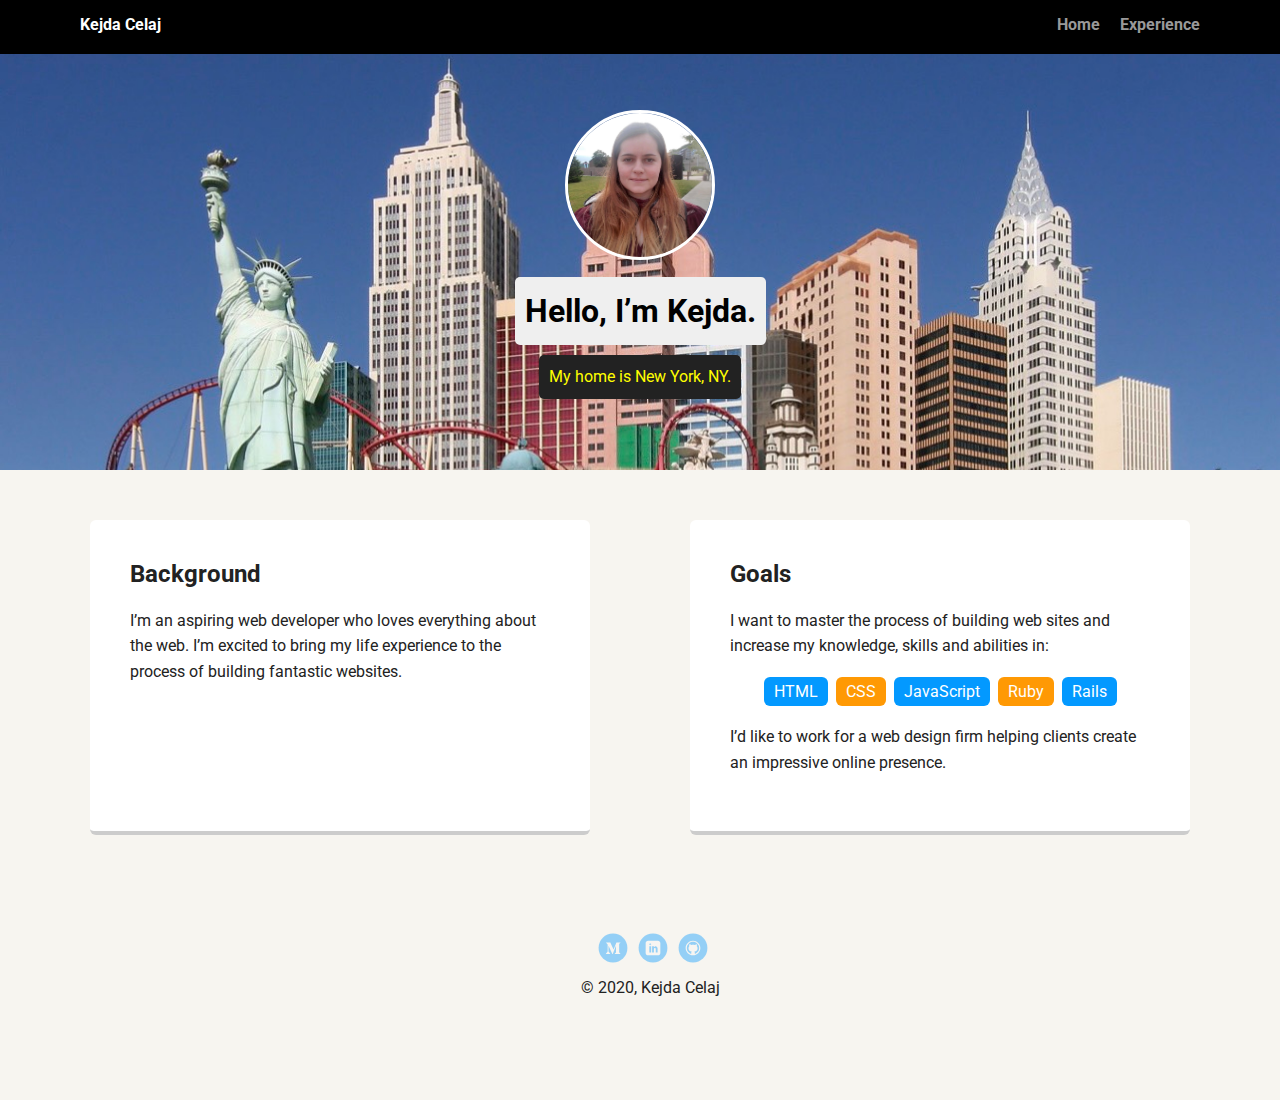
<file: portfolio_update_v1/html/index.html>
<!doctype html>
<html lang="en">
<head>
  <meta charset="utf-8">
  <title>Kejda Celaj's Profile</title>
  <meta name="viewport" content="width=device-width, initial-scale=1.0">
  <link rel="stylesheet" href="../css/styles.css">
  <link href="https://fonts.googleapis.com/css?family=Muli%7CRoboto:400,300,500,700,900" rel="stylesheet"></head>
  <body>

    <div class="main-nav">
        <ul class="nav">
          <li class="name">Kejda Celaj</li>
          <li><a href="../html/index.html">Home</a></li>
          <li><a href="../html/experience.html">Experience</a></li>
        </ul>
    </div>

    <header>
      <img src="../images/me.jpg" alt="Drawing of Kejda Celaj" class="profile-image">
      <h1 class="tag name">Hello, I’m Kejda.</h1>
      <p class="tag location">My home is New York, NY.</p>
    </header>

    <main class="flex">
      <div class="card">
        <h2>Background</h2>
        <p>I’m an aspiring web developer who loves everything about the web. 
          I’m excited to bring my life experience to the 
          process of building fantastic websites.</p>
      </div> 

      <div class="card">
        <h2>Goals</h2>
        <p>I want to master the process of building web sites and increase my knowledge, skills and abilities in:</p>
        <ul class="skills">
          <li>HTML</li>
          <li>CSS</li>
          <li>JavaScript</li>
          <li>Ruby</li>
          <li>Rails</li>
        </ul>
        <p>I’d like to work for a web design firm helping clients create an impressive online presence.</p>
      </div> 

    </main>
    <footer>
      <ul>
        <li><a href="https://medium.com/@kejda.b.celaj" class="social medium">Medium</a></li>
        <li><a href="https://www.linkedin.com/in/mytech-solutions/" class="social linkedin">LinkedIn</a></li>
        <li><a href="https://github.com/KejdaCelaj" class="social github">Github</a></li>
      </ul>
      <p class="copyright">&COPY; 2020, Kejda Celaj</p>
    </footer>
  </body>
  </html>
</file>
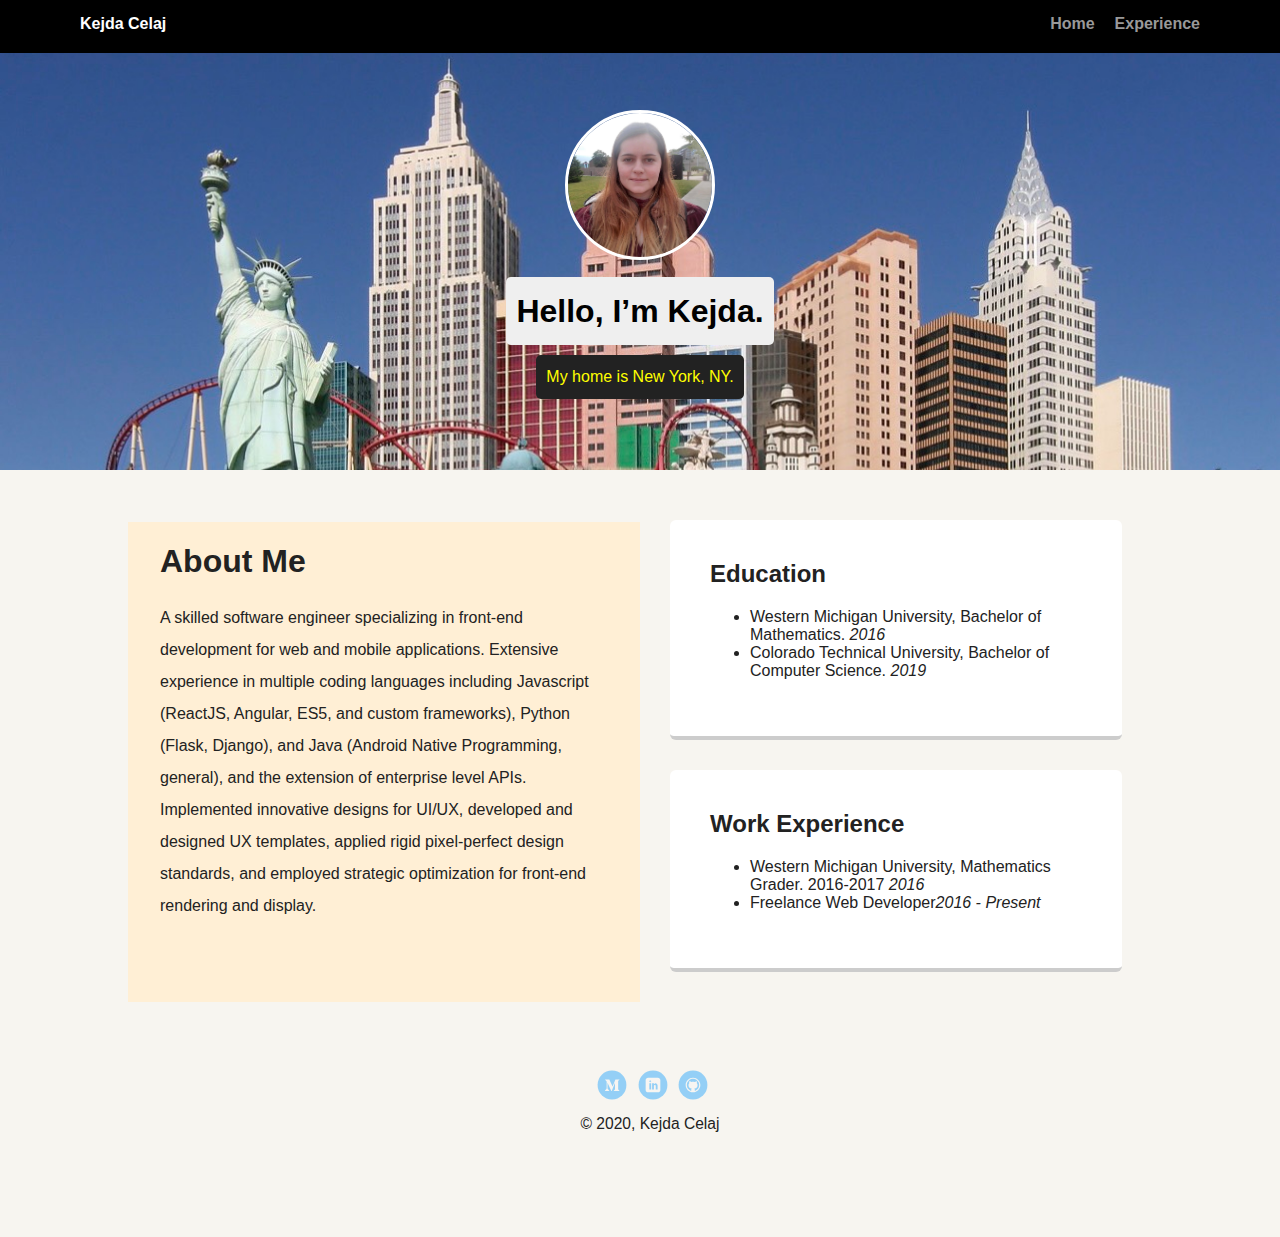
<file: portfolio_update_v1/html/experience.html>
<!DOCTYPE html>
<html lang="en">
    <head>
        <meta charset="UTF-8">
        <title>Experience</title>
        <link rel="stylesheet" href="../css/styles.css">
        <link rel="stylesheet" href="../css/experience.css">
    </head>

    <body>

        <div class="main-nav">
            <ul class="nav">
              <li class="name">Kejda Celaj</li>
              <li><a href="../html/index.html">Home</a></li>
              <li><a href="../html/experience.html">Experience</a></li>
            </ul>
        </div>
    
        <header>
          <img src="../images/me.jpg" alt="Drawing of Kejda Celaj" class="profile-image">
          <h1 class="tag name">Hello, I’m Kejda.</h1>
          <p class="tag location">My home is New York, NY.</p>
        </header>

        <main class="clearfix">
            <div class="content">
                <div class="about">
                    <h1>About Me</h1>
                    <p id="description">A skilled software engineer specializing in front-end development for web and mobile applications. 
                        Extensive experience in multiple coding languages including Javascript (ReactJS, Angular, ES5, 
                        and custom frameworks), Python (Flask, Django), and Java (Android Native Programming, general), 
                        and the extension of enterprise level APIs. Implemented innovative designs for UI/UX, 
                        developed and designed UX templates, applied rigid pixel-perfect design standards, and employed 
                        strategic optimization for front-end rendering and display.</p>
               </div>
    
               
                <div class=" experience">
                    <div class="card">
                        <h2>Education</h2>
                        <ul>
                            <li>Western Michigan University, Bachelor of Mathematics. <em>2016</em></li>
                            <li>Colorado Technical University, Bachelor of Computer Science. <em>2019</em></li>
                        </ul>
                    </div>
                    <div class="card">
                        <h2>Work Experience</h2>
                        <ul>
                            <li>Western Michigan University, Mathematics Grader. 2016-2017 <em>2016</em></li>
                            <li>Freelance Web Developer<em>2016 - Present</em></li>
                        </ul>
                    </div>
                </div>
            </div>

        </main>

        <footer>
            <ul>
                <li><a href="https://medium.com/@kejda.b.celaj" class="social medium">Medium</a></li>
                <li><a href="https://www.linkedin.com/in/mytech-solutions/" class="social linkedin">LinkedIn</a></li>
                <li><a href="https://github.com/KejdaCelaj" class="social github">Github</a></li>
            </ul>
            <p class="copyright">&COPY; 2020, Kejda Celaj</p>
        </footer>
    </body>
</html>
</file>
<file: portfolio_update_v1/css/styles.css>
/* Global Layout Set-up */
* { 
  box-sizing: border-box;
}
  
body {
  margin: 0;
  padding: 0;
  text-align: center;
  font-family: 'Roboto', sans-serif;
  color: #222;
  background: #f7f5f0;
}
/* Link Styles */

a {
  text-decoration: none;
  color: #999;
}
a:hover {
  color: #6633ff;
}

/* Section Styles */

.main-nav {
  width: 100%;
  background: black;
  min-height: 30px;
  padding: 10px;
  position: fixed;
  text-align: center;
}
.nav {
  display: flex;
  justify-content: space-around;
  font-weight: 700;
  list-style-type: none;
  margin: 0 auto;
  padding: 0;
}

.nav .name {
    display: block;
    margin-right: auto;
    color: white;
}
.nav li {
  padding: 5px 10px 10px 10px;
}
.nav a {
  transition: all .5s;
}
.nav a:hover {
  color: white
}

header {
  text-align: center;
  background: url('../images/new_york.jpeg') no-repeat top center ;
  background-size: cover;
  overflow: hidden;
  padding-top: 60px;
}
header {
  line-height: 1.5;
}
header .profile-image {
  margin-top: 50px;
  width: 150px;
  height: 150px;
  border-radius: 50%;
  border: 3px solid white;
  transition: all .5s;
}
header .profile-image:hover {
  transform: scale(1.2) rotate(5deg);
}
.tag {
  background-color: #efefef;
  color: black;
  padding: 10px;
  border-radius: 5px;
  display: table;
  margin: 10px auto;
} 
.location {
  background-color: #222;
  color: yellow;
}
.card {
  margin: 30px;
  padding: 20px 40px 40px;
  max-width: 500px;
  text-align: left;
  background: #fff;
  border-bottom: 4px solid #ccc;
  border-radius: 6px;
  transition: all .5s;
}
.card:hover {
  border-color: #ff99ff;
}

ul.skills {
  padding: 0;
  text-align: center;
}

.skills li {
  border-radius: 6px;
  display: inline-block;
  background: #ff9904;
  color: white;
  padding: 5px 10px;
  margin: 2px;
}

.skills li:nth-child(odd) {
  background: #0399ff;
}

footer {
  width: 100%;
  min-height: 30px;
  padding: 20px 0 40px 20px;
}

footer .copyright {
  top: -8px;
  font-size: .75em;
}

footer ul {
  list-style-type: none;
  margin: 0;
  padding: 0;
}

footer ul li {
  display: inline-block;
}

a.social {
  display: inline-block;
  text-indent: -9999px;
  margin-left: 5px;
  width: 30px;
  height: 30px;
  background-size: 30px 30px;
  opacity: .4;
  transition: all .5s;
}
a.medium {
  background-image: url(../images/medium-m-brands.svg);
}
a.linkedin {
  background-image: url(../images/linkedin.svg);
}
a.github {
  background-image: url(../images/github.svg);
}
a.social:hover {
  opacity: 1;
}
.clearfix {
  clear: both;
}

.about {
  padding: 0 2rem;
  text-align: left;
  border-bottom: #ccc;
}

/* Styles for larger screens */
@media screen and (min-width: 720px) {
  
  .flex {
      display: -ms-flexbox;      /* TWEENER - IE 10 */
      display: flex; 
      max-width: 1200px;
      -ms-flex-pack: distribute;
      justify-content: space-around;
      margin: 0 auto;
  }

  header {
    min-height: 470px;
  }

  .nav {
    max-width: 1200px;
    padding: 0 30px;
  }


  main {
    padding-top: 20px;
  }

  main p {
    line-height: 1.6em;
  }

  footer {
    font-size: 1.3em;
    max-width: 1200px;
    margin: 3rem auto;
  }

}
</file>
<file: portfolio_update_v1/css/experience.css>
.content {
    width: 80%;
    margin: 0 auto;
}

#description {
    line-height: 2em;
}

.about {
    width: 50%;
    float: left;
    text-align: left;
    margin-top: 2em;
    padding-bottom: 4em;
    background-color: papayawhip;
}

.experience {
    width: 50%;
    float: right;
}

.clearfix::after {
    content: "";
    clear: both;
    display: table;
  }
</file>
